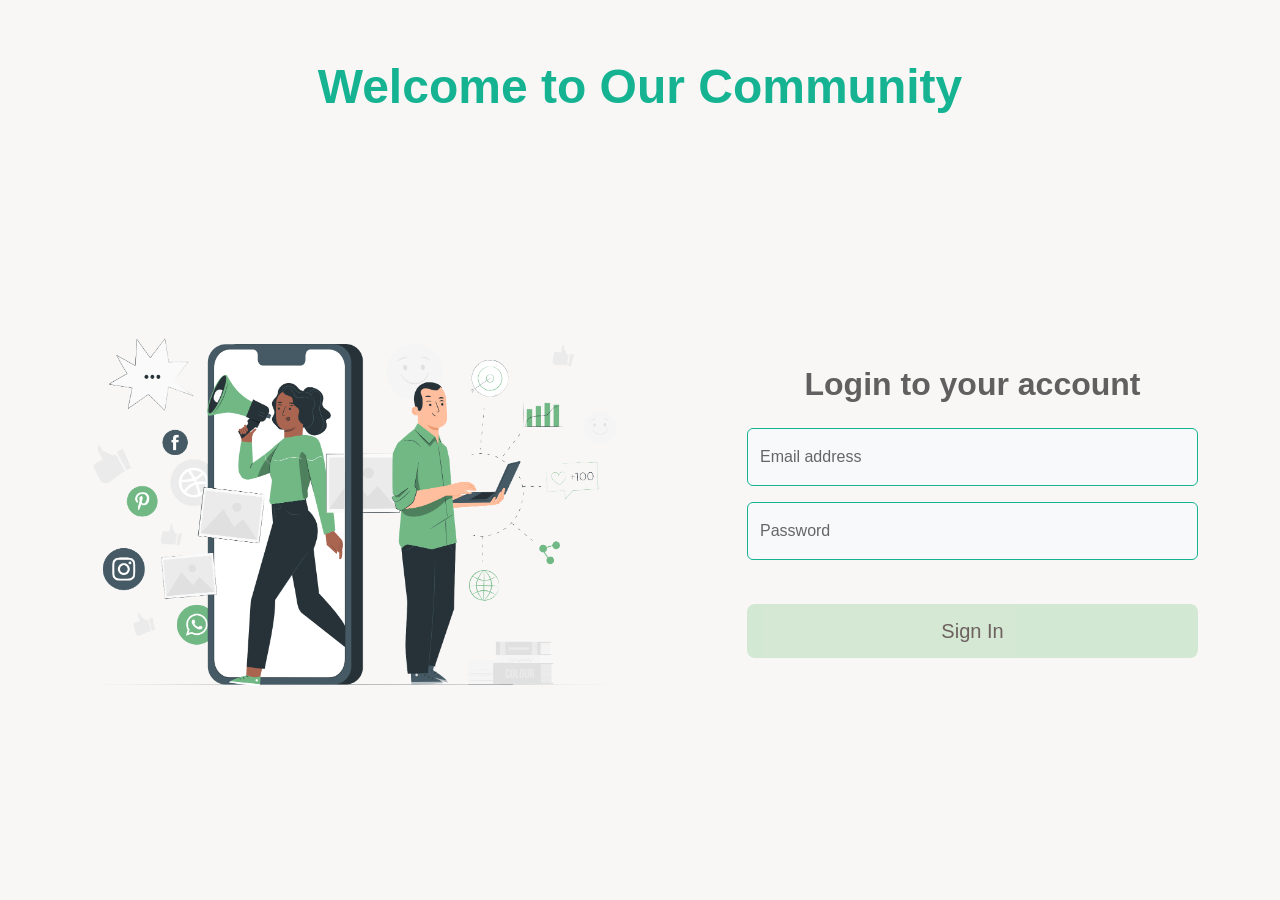
<file: index.html>
<!DOCTYPE html>
<html lang="en">
  <head>
    <meta charset="UTF-8" />
    <meta name="viewport" content="width=device-width, initial-scale=1.0" />
    <title>Login Page</title>
    <link
      href="https://cdn.jsdelivr.net/npm/bootstrap@5.3.2/dist/css/bootstrap.min.css"
      rel="stylesheet"
      integrity="sha384-T3c6CoIi6uLrA9TneNEoa7RxnatzjcDSCmG1MXxSR1GAsXEV/Dwwykc2MPK8M2HN"
      crossorigin="anonymous"
    />
    <script
      src="https://cdn.jsdelivr.net/npm/bootstrap@5.3.2/dist/js/bootstrap.bundle.min.js"
      integrity="sha384-C6RzsynM9kWDrMNeT87bh95OGNyZPhcTNXj1NW7RuBCsyN/o0jlpcV8Qyq46cDfL"
      crossorigin="anonymous"
    ></script>
    <link rel="stylesheet" href="css/login.css" />
  </head>
  <body>
    <section
      class="vh-100 d-flex flex-column justify-content-start align-items-center"
    >
      <h1 class="title">Welcome to Our Community</h1>
      <div class="container h-100">
        <div class="row d-flex align-items-center justify-content-center h-100">
          <div class="col-md-8 col-lg-7 col-xl-6">
            <img
              src="images/Marketing-pana.png"
              class="img-fluid"
              alt="Phone image"
            />
          </div>
          <div class="col-md-7 col-lg-5 col-xl-5 offset-xl-1">
            <h2 class="form-title mb-4">Login to your account</h2>
            <form>
              <div class="form-floating mb-3">
                <input
                  type="email"
                  class="form-control"
                  id="floatingInput"
                  placeholder="name@example.com"
                />
                <label for="floatingInput">Email address</label>
                <div id="emailError" class="text-danger mt-1"></div>
                <!-- Error message placeholder -->
              </div>
              <div class="form-floating">
                <input
                  type="password"
                  class="form-control"
                  id="floatingPassword"
                  placeholder="Password"
                />
                <label for="floatingPassword">Password</label>
                <div id="passwordError" class="text-danger mt-1"></div>
                <!-- Error message placeholder -->
              </div>
              <br />
              <button
                type="submit"
                class="btn btn-primary btn-lg btn-block full-width-btn"
                id="signInBtn"
                disabled
              >
                Sign In
              </button>
            </form>
          </div>
        </div>
      </div>
    </section>
    <script src="https://code.jquery.com/jquery-3.7.1.min.js"></script>
    <script src="js/login.js"></script>
  </body>
</html>
</file>
<file: css/login.css>
/* General Styles */
body {
  background-color: #f8f7f5;
  color: #333;
  font-family: "Arial", sans-serif;
}

.title {
  font-family: "Franklin Gothic Medium", "Arial Narrow", Arial, sans-serif;
  font-size: 3rem;
  color: #15b392;
  text-align: center;
  margin-top: 2rem;
  margin-bottom: 0.5rem;
  font-weight: bold;
  padding-top: 2%;
}

.form-title {
  font-family: "Arial", sans-serif;
  font-size: 2rem;
  color: #615f5f;
  text-align: center;
  font-weight: bold;
  margin-bottom: 1rem;
}

.form-floating .form-control {
  border: 1px solid #15b392;
  background-color: #f8f9fa;
  color: #333;
}

.form-floating label {
  color: #666;
}

.full-width-btn:disabled {
  background-color: #c1e1c1;
  color: rgb(37, 18, 18);
  border: none;
}

.full-width-btn {
  background-color: #3b695f;
  color: white;
  border: none;
  width: 100%;
  padding: 0.75rem;
  font-size: 1.25rem;
  margin-top: 1rem;
}

.full-width-btn:hover {
  background-color: #15b392;
}

@media (max-width: 1024px) {
  .col-md-8,
  .col-md-7 {
    order: 2;
  }

  .col-md-7 {
    order: 1;
  }

  .col-md-7,
  .col-md-8 {
    margin-bottom: 2rem;
  }
}

@media (max-width: 576px) {
  .title {
    font-size: 2rem;
    margin-top: 1.5rem;
    margin-bottom: 0.5rem;
  }

  .form-title {
    font-size: 1.5rem;
    margin-bottom: 1rem;
  }

  .container {
    padding: 0 2rem;
  }

  .col-md-7,
  .col-md-8 {
    margin-bottom: 1.5rem;
  }
}
</file>
